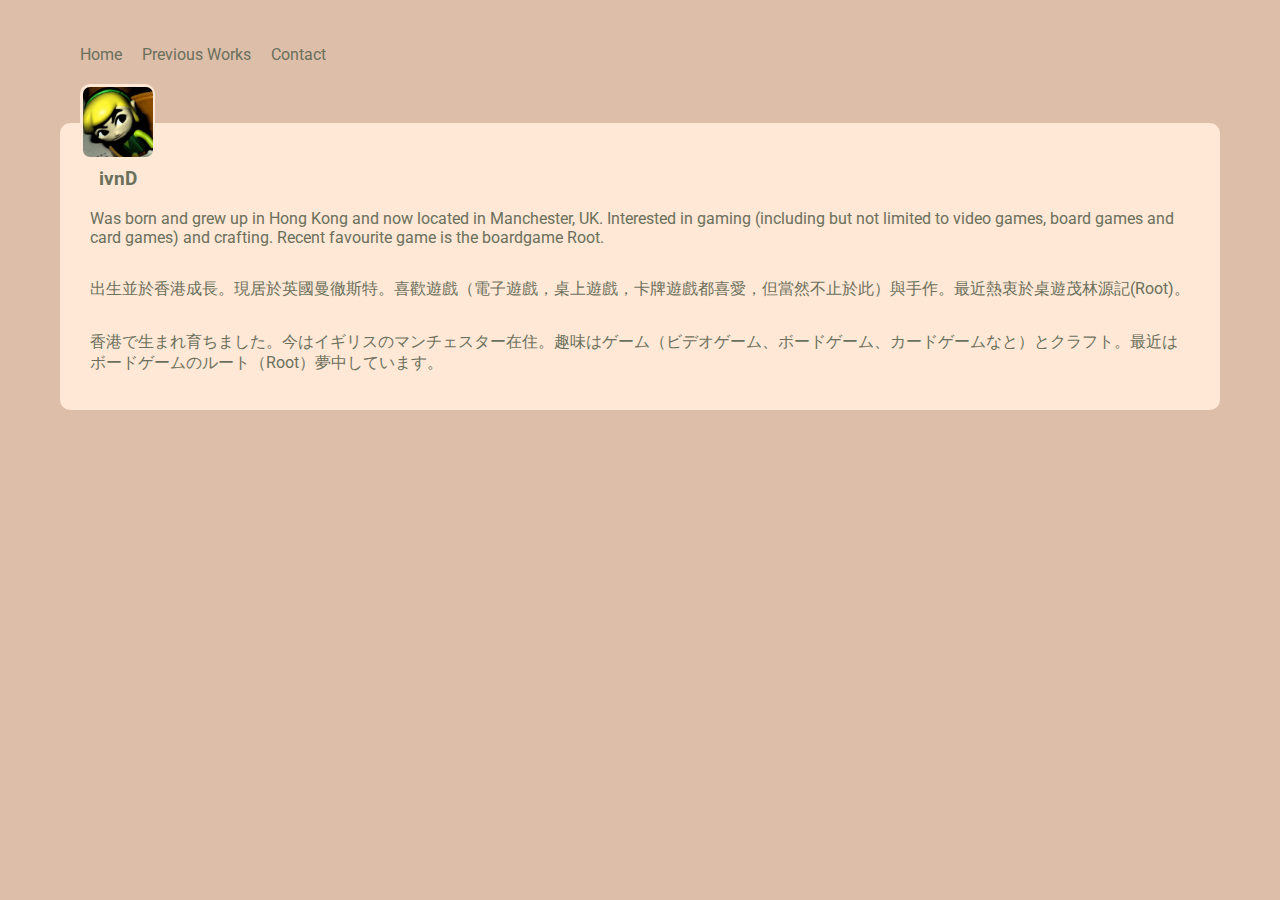
<file: index.html>
<!DOCTYPE html>
<html lang="en">
<head>
    <meta charset="UTF-8">
<link rel="stylesheet" href="index.css">
    <title>Home</title>
</head>
<body>
<div class="navbar">
    <a href="index.html">Home</a>
    <a href="p_work.html">Previous Works</a>
    <a href="contact.html">Contact</a>
</div>
<div class="title">
    <H1><div id="profile_pic"><img src="image/profile.jpg" alt="profile pic"></div>ivnD</H1>
</div>
<div class="about">
<p>Was born and grew up in Hong Kong and now located in Manchester, UK. Interested in gaming (including but not limited to video games, board games and card games) and crafting. Recent favourite game is the boardgame Root.</p>
<p>出生並於香港成長。現居於英國曼徹斯特。喜歡遊戲（電子遊戲，桌上遊戲，卡牌遊戲都喜愛，但當然不止於此）與手作。最近熱衷於桌遊茂林源記(Root)。</p>
<p>香港で生まれ育ちました。今はイギリスのマンチェスター在住。趣味はゲーム（ビデオゲーム、ボードゲーム、カードゲームなと）とクラフト。最近はボードゲームのルート（Root）夢中しています。</p>
</div>
</body>
</html>
</file>
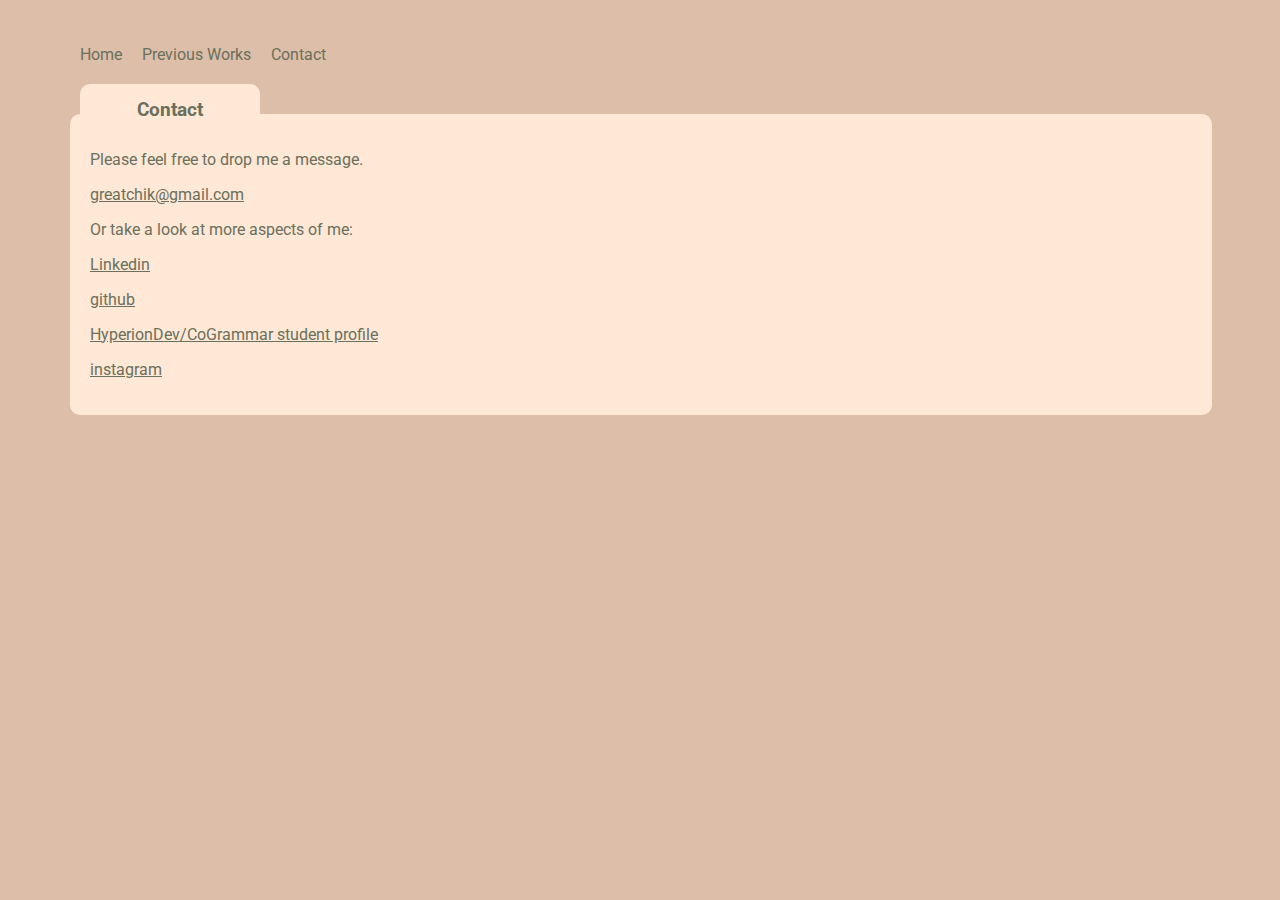
<file: contact.html>
<!DOCTYPE html>
<html lang="en">
<head>
    <meta charset="UTF-8">
<link rel="stylesheet" href="contact.css">
    <title>Contact</title>
</head>
<body>
    <div class="navbar">
        <a href="index.html">Home</a>
        <a href="p_work.html">Previous Works</a>
        <a href="contact.html">Contact</a>
    </div>
    <div class="title">
        <h1>Contact</h1>
    </div>
    <div class="title_box">
        <p>Please feel free to drop me a message.</p>
        <p><a href="mailto:greatchik@gmail.com">greatchik@gmail.com</a> </p>
        <p>Or take a look at more aspects of me: </p>
        <p><a href="www.linkedin.com/in/kw-chik">Linkedin</a> </p>
        <p><a href="https://github.com/ivndp">github</a> </p>
        <p><a href="https://www.hyperiondev.com/portfolio/KW23110011168/">HyperionDev/CoGrammar student profile</a> </p>
        <p><a href="https://www.instagram.com/ivandeep/">instagram</a> </p>
    
    </div>
</body>
</html>
</file>
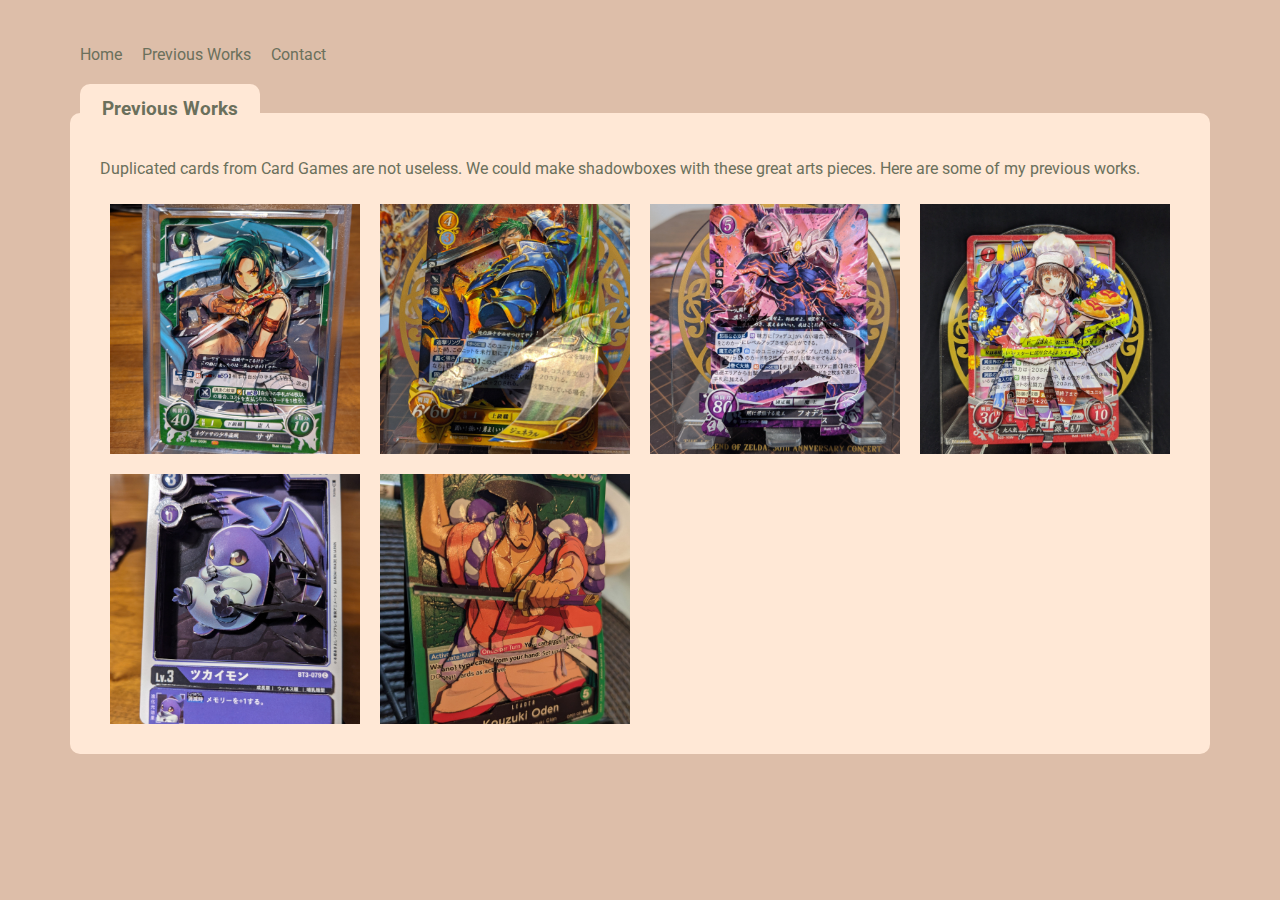
<file: p_work.html>
<!DOCTYPE html>
<html lang="en">
<head>
    <meta charset="UTF-8">
<link rel="stylesheet" href="p_work.css">
    <title>Previous Works</title>
</head>
<body>
    <div class="navbar">
        <a href="index.html">Home</a>
        <a href="p_work.html">Previous Works</a>
        <a href="contact.html">Contact</a>
    </div>
    <div class="title">
        <H1>Previous Works</H1>
    </div>
    <div class="gallery">
        <p>Duplicated cards from Card Games are not useless.  We could make shadowboxes with these great arts pieces.  Here are some of my previous works.</p>
        <div class="image">
            <img src="p_work/FEcipher_saza01.jpg" width="30%" alt="FEcipher_saza01">
            <div class="txt">
                <h3>FE cipher Sothe (サザ)</h3>
                <p></p>
            </div>
        </div>
        <div class="image">
            <img src="p_work/FEcipher_arden (2).jpg" alt="FEcipher_arden">
            <div class="txt">
                <h3>FE cipher Arden (アーデン)</h3>
                <p></p>
            </div>
        </div>
        <div class="image">
            <img src="p_work/FEcipher_foudesu (3).jpg" alt="FEcipher_foudesu">
            <div class="txt">
                <h3>FE cipher Fomortiis (フォデス)</h3>
                <p></p>
            </div>
        </div>
        <div class="image">
            <img src="p_work/FEcipher_mamorin (1).jpg" alt="FEcipher_mamorin">
            <div class="txt">
                <h3>FE cipher Mamori Minamoto (源 まもり)</h3>
                <p></p>
            </div>
        </div>
        <div class="image">
            <img src="p_work/DMTCG_tsucaimon (4).jpg" alt="DMTCG_tsucaimon">
            <div class="txt">
                <h3>Digimon TCG Tukaimon (ツカイモン)</h3>
                <p></p>
            </div>
        </div>
        <div class="image">
            <img src="p_work/OPTCG_oden (2).jpg" alt="OPTCG_oden">
            <div class="txt">
                <h3>One Piece TCG Oden (光月おでん)</h3>
                <p></p>
            </div>
        </div>
        
        
        
    </div>
</body>
</html>
</file>
<file: index.css>
@import url('https://fonts.googleapis.com/css2?family=Roboto:wght@300;400&display=swap');

body{
    margin-top: 25px;
    margin-left: 60px;
    margin-right: 60px;
    margin-bottom: 60px;
    background-color: #DDBEA9;
}

*{
    color: #6B705C;
    font-family: Roboto;
}

.navbar{
    display: flex;
    justify-content:flex-start;
    gap: 20px;
    padding: 20px;
}

.navbar a{
    text-decoration: none;
}

.title{
    margin-left: 20px;
    margin-bottom: -80px;
    width: 75px;
    background-color: #FFE8D6;
    border-radius:  10px 10px 0px 0px;
    display: flex;
    align-content: flex-start;
    justify-content: center;
}

h1{
    font-size:larger;
    display: flex;
    flex-direction: column;
    align-items: center;
    gap: 5px;
}

#profile_pic img{
    width: 70px;
    margin-top: -10px;
    border-radius: 7px;
}

.about{
    background-color: #FFE8D6;
    padding: 70px 30px 20px 30px;
    display: flex;
    flex-direction: column;
    align-items: flex-start;
    border-radius: 10px;
}

p{
    background-color: #FFE8D6;
}
</file>
<file: contact.css>
@import url('https://fonts.googleapis.com/css2?family=Roboto:wght@300;400&display=swap');

body{
    margin-top: 25px;
    margin-left: 60px;
    margin-right: 60px;
    margin-bottom: 60px;
    background-color: #DDBEA9;
}

*{
    color: #6B705C;
    font-family: Roboto;
}

.navbar{
    display: flex;
    justify-content:flex-start;
    gap: 20px;
    padding: 20px;
}

.navbar a{
    text-decoration: none;
}

.title{
    padding-top: 1px;
    margin-left: 20px;
    margin-bottom: -20px;
    width: 180px;
    background-color: #FFE8D6;
    border-radius:  10px 10px 0px 0px;
    text-align: center;
}

h1{
    color: #6B705C;
    font-size:larger;
}

.title_box{
    padding: 20px;
    margin: 10px;
    width: 95%;
    height: 95%;
    background-color: #FFE8D6;
    border-radius: 10px;
}
</file>
<file: p_work.css>
@import url('https://fonts.googleapis.com/css2?family=Roboto:wght@300;400&display=swap');

body{
    margin-top: 25px;
    margin-left: 60px;
    margin-right: 60px;
    margin-bottom: 60px;
    background-color: #DDBEA9;
}

*{
    font-family: 'Roboto', sans-serif;
}

.navbar{
    color: #6B705C;
    display: flex;
    justify-content:flex-start;
    gap: 20px;
    padding: 20px;
}

.navbar a{
    color: #6B705C;
    text-decoration: none;
}

.title{
    margin-left: 20px;
    margin-bottom: -20px;
    width: 180px;
    background-color: #FFE8D6;
    border-radius:  10px 10px 0px 0px;
    display: flex;
    align-content: flex-start;
    justify-content: center;
}

h1{
    color: #6B705C;
    font-size:larger;
    display: flex;
    flex-direction: column;
    align-items: center;
    gap: 5px;
}

.gallery{
    background-color: #FFE8D6;
    padding: 30px 30px 20px 30px;
    border-radius: 10px;
    margin-left: 10px;
    margin-right: 10px;
    overflow: hidden;
}

p{
    color: #6B705C;
}

.image{
    width: 250px;
    height: 250px;
    float: left;
    position: relative;
    margin: 10px;
    overflow: hidden;
}

.image img{
    width: 270px;
    height: 250px;
    vertical-align: middle;
    object-fit: cover;
}

.image .txt{
    position: absolute;
    top: 0;
    left: 0;
    width: 100%;
    height: 100%;
    padding: 15px;
    text-align: center;
    color: #FFE8D6;
    box-sizing: border-box;
    background-color: rgba(0, 0, 0, .6);
    display: flex;
    opacity: 0;
    flex-direction: column;
    justify-content: center;
    align-items: center;
    transition: .5s;
}

.image:hover .txt{
    opacity: 1;
}
</file>
